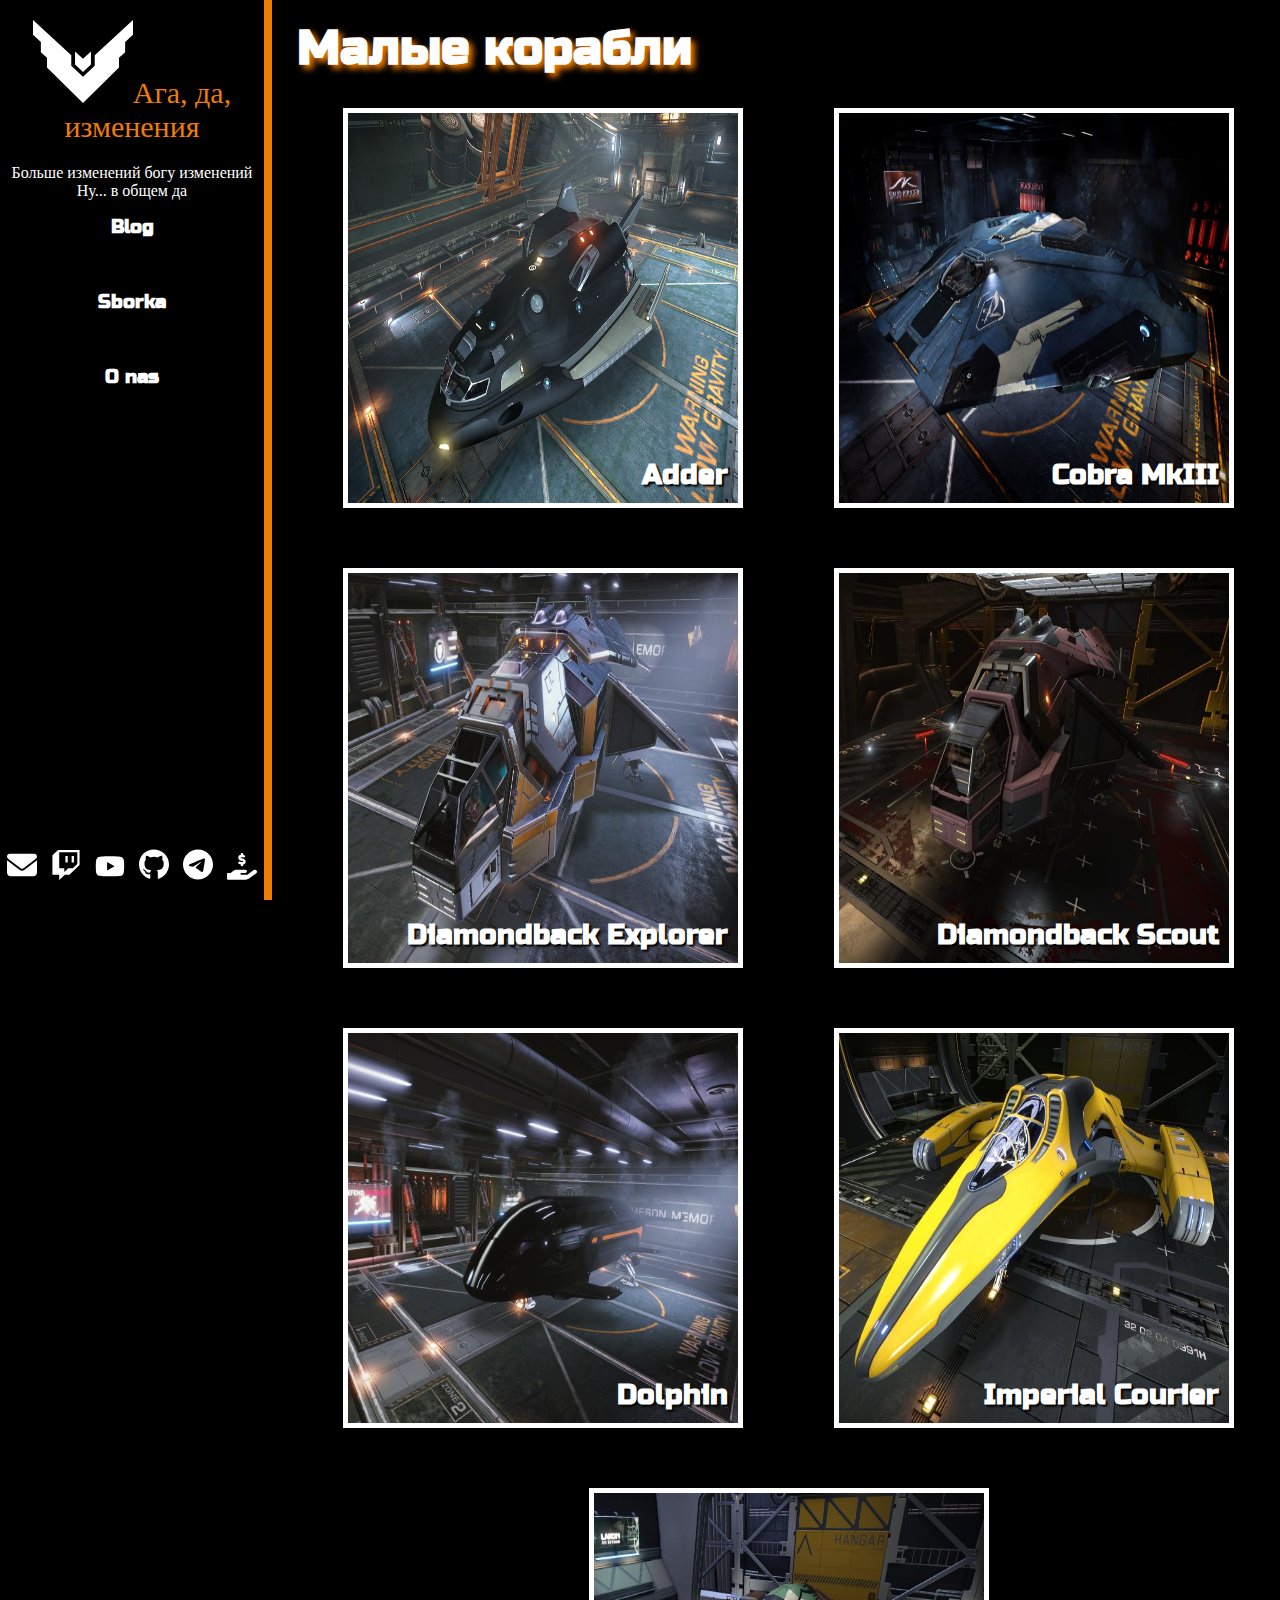
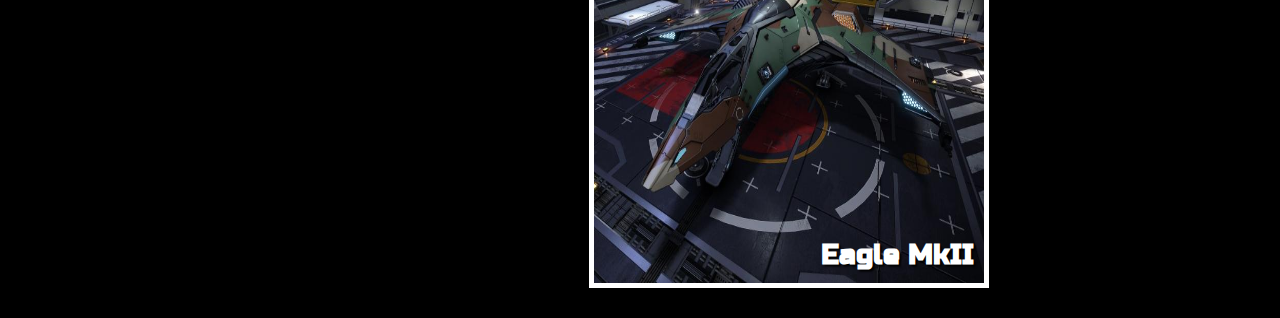
<file: index.html>
<!DOCTYPE html>
<html lang="ru">

<head>
    <meta charset="UTF-8">
    <meta name="viewport" content="width=device-width, initial-scale=1.0">
    <title></title>
    <link rel="stylesheet" href="css/css.css">
    <script defer src="js/js.js"></script>
</head>

<body>
    <div class="wrapper">
        <aside>
            <header role="banner">
                <p class="logo"><a href="index.html"><img src="img/1.svg"></a><span class = "git_test">Ага, да, изменения</span></p>
                <p>Больше изменений богу изменений</p>
                <p>Ну... в общем да</p>
                <ul class="spisk">
                    <li>
                        <h3 class="title">Blog</h3>
                        <ul class="drop">
                            <li class="drop-item">
                                <h4>Forum</h4>
                            </li>
                            <li class="drop-item">
                                <h4><a href="ol.html">ongar</a></h4>
                            </li>
                        </ul>
                    </li>
                </ul>
                <ul class="spisk">
                    <li>
                        <h3 class="title">Sborka</h3>
                    </li>
                </ul>
                <ul class="spisk">
                    <li>
                        <h3 class="title">O nas</h3>
                        <ul class="drop">
                            <li class="drop-item"><h4>nu chota</h4></li>
                            <li class="drop-item"><a href="ol.html"><h4>Nu chota</h4></a></li>
                        </ul>
                    </li>
                </ul>
                <span class="bottom-container">
                <svg class="bottom-icons" xmlns="http://www.w3.org/2000/svg" viewBox="0 0 512 512">
                    <path
                        d="M464 64C490.5 64 512 85.49 512 112C512 127.1 504.9 141.3 492.8 150.4L275.2 313.6C263.8 322.1 248.2 322.1 236.8 313.6L19.2 150.4C7.113 141.3 0 127.1 0 112C0 85.49 21.49 64 48 64H464zM217.6 339.2C240.4 356.3 271.6 356.3 294.4 339.2L512 176V384C512 419.3 483.3 448 448 448H64C28.65 448 0 419.3 0 384V176L217.6 339.2z" />
                </svg>
                <svg class="bottom-icons" xmlns="http://www.w3.org/2000/svg" viewBox="0 0 512 512">
                    <path
                        d="M391.17,103.47H352.54v109.7h38.63ZM285,103H246.37V212.75H285ZM120.83,0,24.31,91.42V420.58H140.14V512l96.53-91.42h77.25L487.69,256V0ZM449.07,237.75l-77.22,73.12H294.61l-67.6,64v-64H140.14V36.58H449.07Z" />
                </svg>
                <svg class="bottom-icons" xmlns="http://www.w3.org/2000/svg" viewBox="0 0 576 512">
                    <path
                        d="M549.655 124.083c-6.281-23.65-24.787-42.276-48.284-48.597C458.781 64 288 64 288 64S117.22 64 74.629 75.486c-23.497 6.322-42.003 24.947-48.284 48.597-11.412 42.867-11.412 132.305-11.412 132.305s0 89.438 11.412 132.305c6.281 23.65 24.787 41.5 48.284 47.821C117.22 448 288 448 288 448s170.78 0 213.371-11.486c23.497-6.321 42.003-24.171 48.284-47.821 11.412-42.867 11.412-132.305 11.412-132.305s0-89.438-11.412-132.305zm-317.51 213.508V175.185l142.739 81.205-142.739 81.201z" />
                </svg>
                <svg class="bottom-icons" xmlns="http://www.w3.org/2000/svg" viewBox="0 0 496 512">
                    <path
                        d="M165.9 397.4c0 2-2.3 3.6-5.2 3.6-3.3.3-5.6-1.3-5.6-3.6 0-2 2.3-3.6 5.2-3.6 3-.3 5.6 1.3 5.6 3.6zm-31.1-4.5c-.7 2 1.3 4.3 4.3 4.9 2.6 1 5.6 0 6.2-2s-1.3-4.3-4.3-5.2c-2.6-.7-5.5.3-6.2 2.3zm44.2-1.7c-2.9.7-4.9 2.6-4.6 4.9.3 2 2.9 3.3 5.9 2.6 2.9-.7 4.9-2.6 4.6-4.6-.3-1.9-3-3.2-5.9-2.9zM244.8 8C106.1 8 0 113.3 0 252c0 110.9 69.8 205.8 169.5 239.2 12.8 2.3 17.3-5.6 17.3-12.1 0-6.2-.3-40.4-.3-61.4 0 0-70 15-84.7-29.8 0 0-11.4-29.1-27.8-36.6 0 0-22.9-15.7 1.6-15.4 0 0 24.9 2 38.6 25.8 21.9 38.6 58.6 27.5 72.9 20.9 2.3-16 8.8-27.1 16-33.7-55.9-6.2-112.3-14.3-112.3-110.5 0-27.5 7.6-41.3 23.6-58.9-2.6-6.5-11.1-33.3 2.6-67.9 20.9-6.5 69 27 69 27 20-5.6 41.5-8.5 62.8-8.5s42.8 2.9 62.8 8.5c0 0 48.1-33.6 69-27 13.7 34.7 5.2 61.4 2.6 67.9 16 17.7 25.8 31.5 25.8 58.9 0 96.5-58.9 104.2-114.8 110.5 9.2 7.9 17 22.9 17 46.4 0 33.7-.3 75.4-.3 83.6 0 6.5 4.6 14.4 17.3 12.1C428.2 457.8 496 362.9 496 252 496 113.3 383.5 8 244.8 8zM97.2 352.9c-1.3 1-1 3.3.7 5.2 1.6 1.6 3.9 2.3 5.2 1 1.3-1 1-3.3-.7-5.2-1.6-1.6-3.9-2.3-5.2-1zm-10.8-8.1c-.7 1.3.3 2.9 2.3 3.9 1.6 1 3.6.7 4.3-.7.7-1.3-.3-2.9-2.3-3.9-2-.6-3.6-.3-4.3.7zm32.4 35.6c-1.6 1.3-1 4.3 1.3 6.2 2.3 2.3 5.2 2.6 6.5 1 1.3-1.3.7-4.3-1.3-6.2-2.2-2.3-5.2-2.6-6.5-1zm-11.4-14.7c-1.6 1-1.6 3.6 0 5.9 1.6 2.3 4.3 3.3 5.6 2.3 1.6-1.3 1.6-3.9 0-6.2-1.4-2.3-4-3.3-5.6-2z" />
                </svg>
                <svg class="bottom-icons" xmlns="http://www.w3.org/2000/svg" viewBox="0 0 496 512">
                    <path
                        d="M248,8C111.033,8,0,119.033,0,256S111.033,504,248,504,496,392.967,496,256,384.967,8,248,8ZM362.952,176.66c-3.732,39.215-19.881,134.378-28.1,178.3-3.476,18.584-10.322,24.816-16.948,25.425-14.4,1.326-25.338-9.517-39.287-18.661-21.827-14.308-34.158-23.215-55.346-37.177-24.485-16.135-8.612-25,5.342-39.5,3.652-3.793,67.107-61.51,68.335-66.746.153-.655.3-3.1-1.154-4.384s-3.59-.849-5.135-.5q-3.283.746-104.608,69.142-14.845,10.194-26.894,9.934c-8.855-.191-25.888-5.006-38.551-9.123-15.531-5.048-27.875-7.717-26.8-16.291q.84-6.7,18.45-13.7,108.446-47.248,144.628-62.3c68.872-28.647,83.183-33.623,92.511-33.789,2.052-.034,6.639.474,9.61,2.885a10.452,10.452,0,0,1,3.53,6.716A43.765,43.765,0,0,1,362.952,176.66Z" />
                </svg>
                <svg class="bottom-icons" xmlns="http://www.w3.org/2000/svg" viewBox="0 0 576 512">
                    <path
                        d="M568.2 336.3c-13.12-17.81-38.14-21.66-55.93-8.469l-119.7 88.17h-120.6c-8.748 0-15.1-7.25-15.1-15.99c0-8.75 7.25-16 15.1-16h78.25c15.1 0 30.75-10.88 33.37-26.62c3.25-20-12.12-37.38-31.62-37.38H191.1c-26.1 0-53.12 9.25-74.12 26.25l-46.5 37.74L15.1 383.1C7.251 383.1 0 391.3 0 400v95.98C0 504.8 7.251 512 15.1 512h346.1c22.03 0 43.92-7.188 61.7-20.27l135.1-99.52C577.5 379.1 581.3 354.1 568.2 336.3zM279.3 175C271.7 173.9 261.7 170.3 252.9 167.1L248 165.4C235.5 160.1 221.8 167.5 217.4 179.1s2.121 26.2 14.59 30.64l4.655 1.656c8.486 3.061 17.88 6.095 27.39 8.312V232c0 13.25 10.73 24 23.98 24s24-10.75 24-24V221.6c25.27-5.723 42.88-21.85 46.1-45.72c8.688-50.05-38.89-63.66-64.42-70.95L288.4 103.1C262.1 95.64 263.6 92.42 264.3 88.31c1.156-6.766 15.3-10.06 32.21-7.391c4.938 .7813 11.37 2.547 19.65 5.422c12.53 4.281 26.21-2.312 30.52-14.84s-2.309-26.19-14.84-30.53c-7.602-2.627-13.92-4.358-19.82-5.721V24c0-13.25-10.75-24-24-24s-23.98 10.75-23.98 24v10.52C238.8 40.23 221.1 56.25 216.1 80.13C208.4 129.6 256.7 143.8 274.9 149.2l6.498 1.875c31.66 9.062 31.15 11.89 30.34 16.64C310.6 174.5 296.5 177.8 279.3 175z" />
                </svg>
                </span>
            </header>
        </aside>
        <main>
            <section>
                <h1 class="big_sign">Малые корабли</h1>
                <div class="hangar-block">
                    <div class="card">
                        <img src="img/ADDER.jpg" alt="" class="card-img">
                        <span class="card-txt"><h3>Adder</h3></span>
                    </div>
                    <div class="card">
                        <img src="img/Cobra3.jpg" alt="" class="card-img">
                        <span class="card-txt"><h3>Cobra MkIII</h3></span>
                    </div>
                    <div class="card">
                        <img src="img/explorer.jpg" alt="" class="card-img">
                        <span class="card-txt"><h3>Diamondback Explorer</h3></span>
                    </div>
                    <div class="card">
                        <img src="img/scout.jpg" alt="" class="card-img">
                        <span class="card-txt"><h3>Diamondback Scout</h3></span>
                    </div>
                    <div class="card">
                        <img src="img/dolphin.jpg" alt="" class="card-img">
                        <span class="card-txt"><h3>Dolphin</h3></span>
                    </div>
                    <div class="card">
                        <img src="img/courier.jpg" alt="" class="card-img">
                        <span class="card-txt"><h3>Imperial Courier</h3></span>
                    </div>
                    <div class="card">
                        <img src="img/eagle.jpg" alt="" class="card-img">
                        <span class="card-txt"><h3>Eagle MkII</h3></span>
                    </div>
                </div>
            </section>
        </main>
    </div>
</body>

</html>
</file>
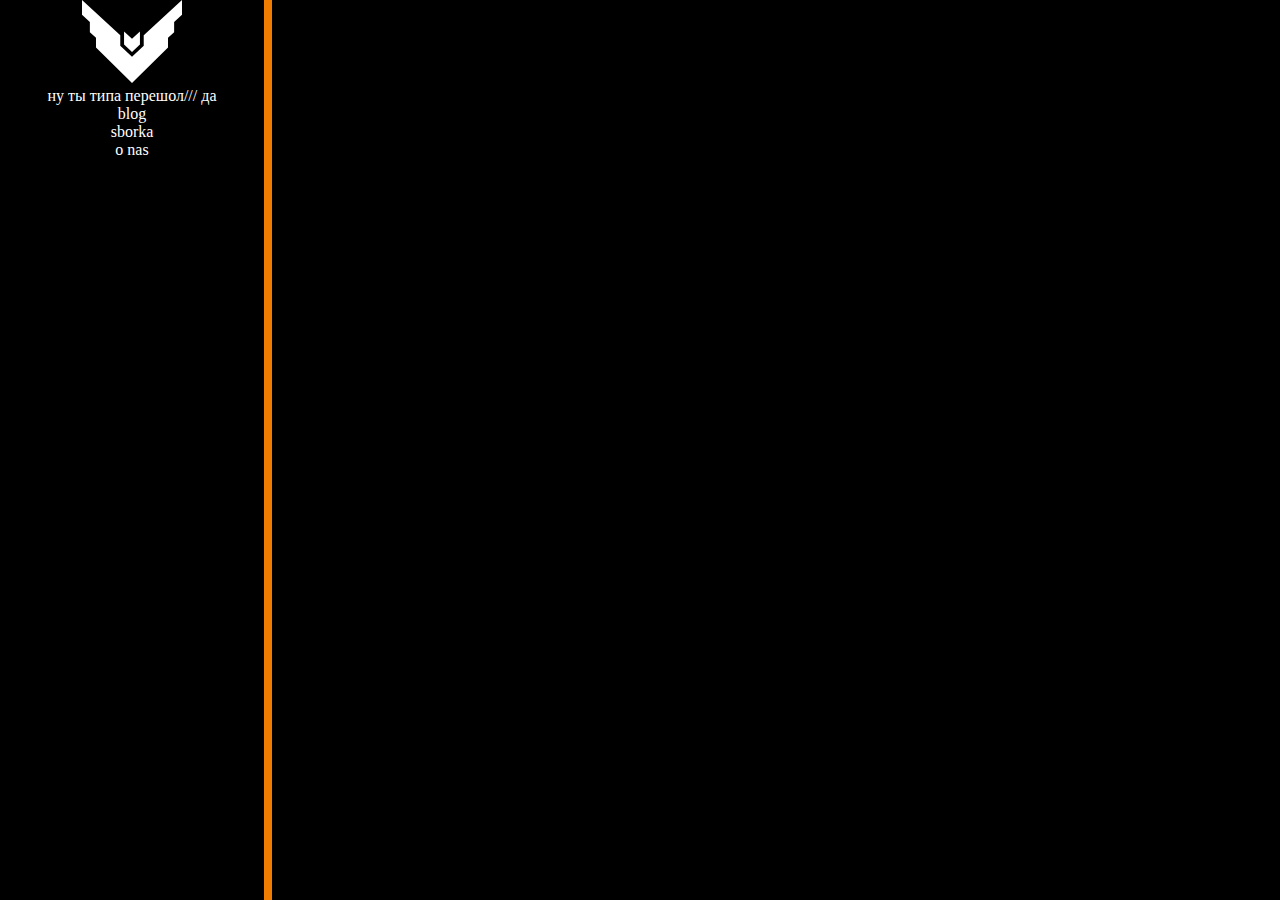
<file: ol.html>
<!DOCTYPE html>
<html lang="ru">

<head>
    <meta charset="UTF-8">
    <meta name="viewport" content="width=device-width, initial-scale=1.0">
    <title></title>
    <link rel="stylesheet" href="css/css.css">
</head>

<body>
    <div class="wrapper">
        <aside>
            <header role="banner">
                <p><a href="index.html"><img src="img/1.svg"></a></p>
                ну ты типа перешол/// да
                <ul class="blog">
                    <li>blog
                        <ul class="drop">
                            <li>forum</li>
                            <li><a href="ol.html">ongar</a></li>
                        </ul>
                    </li>
                </ul>
                <ul class="cborka">
                    <li>sborka
                        <ul class="drop">
                            <li><a href="ol.html"></a>Proga sborka</li>
                        </ul>
                    </li>
                </ul>
                <ul class="o nas">
                    <li>o nas
                        <ul class="drop">
                            <li>nu chota</li>
                            <li><a href="ol.html">nu chota</a></li>
                        </ul>
                    </li>
                </ul>
                
            </header>

        </aside>
    </div>
</body>

</html>
</file>
<file: css/css.css>
*{
    box-sizing: border-box;
    -Webkit-font-smoothing:antialiased;
    text-overflow: ellipsis;
     text-rendering: optimizeLegibility;
     margin: 0;
     padding: 0;
}
@font-face {
    font-family: 'robotoregular';
    src: url('../fonts/roboto-regular-webfont.woff2') format('woff2'),
         url('../fonts/roboto-regular-webfont.woff') format('woff');
    font-weight: normal;
    font-style: normal;
}
@font-face {
    font-family: 'russooneregular';
    src: url('../fonts/russoone-regular-webfont.woff2') format('woff2'),
         url('../fonts/russoone-regular-webfont.woff') format('woff');
    font-weight: normal;
    font-style: normal;
}
h1,h2,h3,h4{
    font-family: "russooneregular";
}
html,body{
    height: 100%;
}

[role=banner]{
    text-align: center;
    display: flex;
    flex-direction: column;
    align-items: stretch;
    flex-shrink: 0;
    width: 17rem;
    height: 100%;
    border-right: 0.5rem solid #f07c01;
    background: black;
    overflow: auto;
    color: white;
}

.wrapper{
    height: 100%;
    width: 100%;
    display: grid;
    grid-template-columns: 17rem 1fr;
    grid-template-areas: "aside main";


}
aside{
    grid-area: aside;
    width: 17rem;
    height: 100%;
    position: fixed;
}
main{
    grid-area: main;
    width: auto;
}
.logo{
    padding: 20px;
}
.spisk{
    margin-bottom: 20px;
    display: flex;
    flex-direction: column;
    align-content: stretch;
    padding-left: 0;
    padding-right: 0;
    list-style: none;
    background-color: black;
}
section{
    padding-left: 25px;
}
.drop{
    padding: 10px;
    background-color: white;
    color: black;
    list-style: none;    
    z-index: -1;
    animation: animate_menu_hide 2000ms 2s 1;
    transition: all 4s;
    display: none;
}
.drop-item{
    padding: 10px;
}
.title{
    padding: 1rem 2rem;
}
.title:hover{
    background-color: #f07c01;
}
.orange{
    background-color: #f07c01;
}
.bottom-icons{ 
    
    width: 30px;
    fill: white;
}
.bottom-container{
    display: flex;
    flex-direction: row;
    flex-grow: 1;
    justify-content: space-around;
    align-items: flex-end;
    padding-bottom: 20px;
}
body{
    height: 100%;
    display: flex;
    background-color: black;
}
section{
    margin-top: 20px;
}
.card{
    position: relative;
    width: 400px;
    height: 400px;
    display: flex; 
    margin: 30px;
    
}
.card:hover{
    box-shadow: 0px 0px 13px 12px #FFFFFF;
}
.card-img{
    width: 100%;
    height: 100%;
    position: relative;
    border: solid white 5px;
}
.card-txt{
    color: white;
    position: absolute;
    top: 350px;
    right: 15px;
    text-shadow: 2px 2px 2px #000000;
    font-size: 24px;
}
.big_sign{
    color: white;
    font-size: 48px;
    text-shadow: 4px 4px 6px #f07c01;
}
.hangar-block{
    flex-direction: row;
    display: flex;
    justify-content: space-around;
    flex-wrap: wrap;
}

@keyframes animate_menu_show{
    0%{
        opacity: 0;
        transform: translateY(-15px);
    }
    100%{
        opacity: 1;
        transform: translateY(0);
    }
}
@keyframes animate_menu_hide{
    0%{
        opacity: 1;
        display: block;
        transform: translateY(0);
    }
    99%{
        opacity: 0;
        transform: translateY(-15px);
    }
    100%{
        display: none;
    }
}

.drop-show{
    display: block;
    z-index: -1;
    animation: animate_menu_show 200ms;
   
}
.drop-hide{
    display: block;
    z-index: -1;
    animation: animate_menu_hide 200ms  1;
}
.git_test{
    font-size: 30px;
    color: #f07c01;
}
</file>
